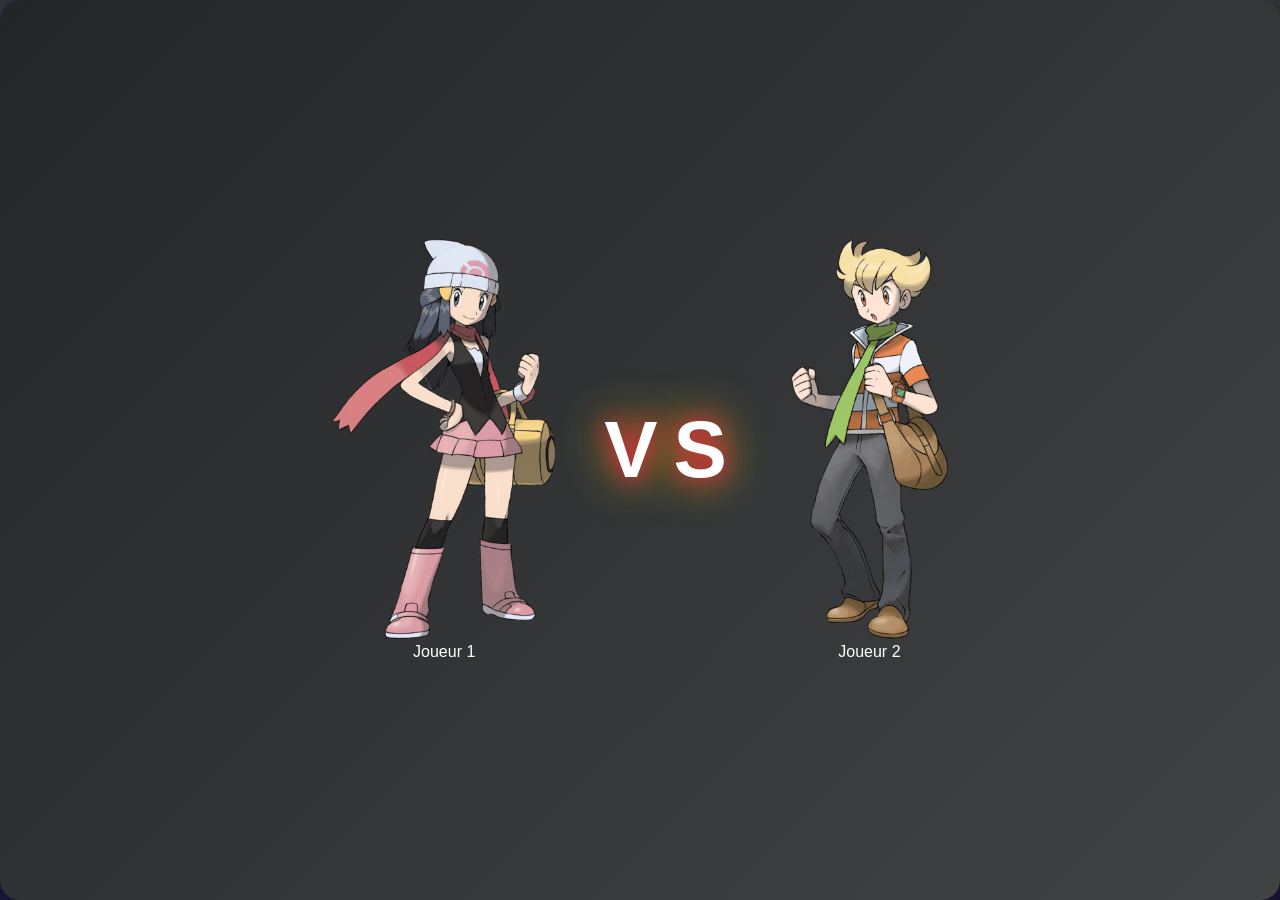
<file: battle.html>
<!DOCTYPE html>
<html lang="en">

<head>
    <meta charset="UTF-8">
    <meta name="viewport" content="width=device-width, initial-scale=1.0">
    <title>Combat - Pokemon TCG Pro</title>
    <link rel="stylesheet" type="text/css" href="styles.css">
    <script type="module" src="models/CardModel.js" defer></script>
    <script type="module" src="models/TrainerModel.js" defer></script>
    <script type="module" src="models/GameStateModel.js" defer></script>
    <script type="module" src="views/BattleViews.js" defer></script>
    <script type="module" src="controllers/BattleController.js" defer></script>
    <script type="module" defer>
        import BattleController from './controllers/BattleController.js';

        document.addEventListener('DOMContentLoaded', () => {
            const app = new BattleController();
            window.app = app;
        });
    </script>
</head>

<body>
    <header>
        <nav class="main-nav">
            <a href="index.html" class="nav-link">🏠 Accueil</a>
            <a href="battle.html" class="nav-link active">⚔️ Combat</a>
            <a href="collection.html" class="nav-link">📚 Collection</a>
        </nav>
    </header>



    <main class="main-container battle-main">
        <div class="game-area">
            <div class="container-game">
                <div class="deck-section" style="margin-top: 1rem;">
                    <div class="deck">
                        <h3>🎴 Ma Pioche (<span id="deckCount">0</span>)</h3>
                        <div class="cards-container" id="deck"></div>
                    </div>

                    <div class="deck" style="display: none;">
                        <h3>🃏 Ma Main
                            (<span id="handCount">0</span>)
                        </h3>
                        <!-- <div class="cards-container-hand" id="hand"></div> -->
                    </div>
                </div>

                <div class="battle-zone" id="battleZone">
                    <h3>⚔️ Zone de Combat</h3>
                    <div class="battle-hand-zone">
                        <div class="player-battle">
                            <h4>Votre Carte Active</h4>
                            <div class="cards-container-hand" id="hand"></div>
                            <div id="playerActiveCard"></div>
                            <div>PV: <span id="playerHP">100</span></div>
                            <!-- <button class="btn-battle" id="chooseActiveBtn" onclick="app.chooseActiveCard()">Choisir une
                            carte active</button> -->
                        </div>
                        <div class="opponent-battle">
                            <h4 id="opponentName">Adversaire</h4>
                            <div id="opponentActiveCard"></div>
                            <div>PV: <span id="opponentHP">100</span></div>
                            <!-- <button class="btn-battle" id="chooseOpponentBtn" onclick="app.chooseOpponent()">Choisir un
                            adversaire</button> -->
                        </div>
                    </div>
                    <div style="margin-top:1rem;">
                        <button class="btn-battle" id="attackBtn" onclick="app.attack()" disabled>Attaquer</button>
                    </div>
                    <div class="battle-log" id="battleLog"
                        style="margin-top:1rem; background:#f8f9fa; border-radius:8px; padding:1rem; min-height:60px; max-height:120px; overflow-y:auto;">
                    </div>
                </div>
            </div>

        </div>


        <!-- Modal for card details -->
        <div id="cardModal" class="modal">
            <div class="modal-content"
                style="display: flex;flex-direction: column;align-items: center; background-color: rgb(230, 230, 230);">
                <button class="close-btn" onclick="app.closeModal()">&times;</button>
                <div class="card-detail" id="cardDetail"></div>
            </div>
        </div>

        <div id="battle-Modal" class="modal">
            <div class="battle-Modal-content" style="color: #f8f9fa; text-align: center;">
                <div style="background-color: rgba(109, 109, 109, 0.8); padding: 2rem; border-radius: 8px;">
                    <h2 style="margin-bottom: 1rem;"></h2>
                    <p id="battle-modal-message"></p>
                    <p style="margin-top: 2rem;">Donnez une note à votre adversaire</p>
                    <div id="rating-stars" style="font-size: 2rem; margin: 1rem 0;">
                        <span class="star" data-value="1" style="cursor:pointer;">☆</span>
                        <span class="star" data-value="2" style="cursor:pointer;">☆</span>
                        <span class="star" data-value="3" style="cursor:pointer;">☆</span>
                        <span class="star" data-value="4" style="cursor:pointer;">☆</span>
                        <span class="star" data-value="5" style="cursor:pointer;">☆</span>
                    </div>
                    <button id="submit-rating"
                        style="margin-top:1rem; padding:0.5rem 1rem; border:none; border-radius:4px; background:#ffc107; color:#222; font-weight:bold; cursor:pointer;">
                        Envoyer la note
                    </button>
                </div>
            </div>
        </div>

        <div id="vs-modal" class="modal" style="display: block;">
            <div id="playerVS" class="battle-Modal-content">
                <div class="player-1-vs">
                    <img src="./img/user-1.png" alt="joueur 1" style="height: 400px;">
                    <p>Joueur 1</p>
                </div>
                <div>
                    <span id="vs">
                        VS
                    </span>
                </div>
                <div class="player-2-vs">
                    <img src="./img/user-2.png" alt="joueur 2" style="height: 400px;">
                    <p>Joueur 2</p>
                </div>
            </div>
        </div>
    </main>

</body>

</html>
</file>
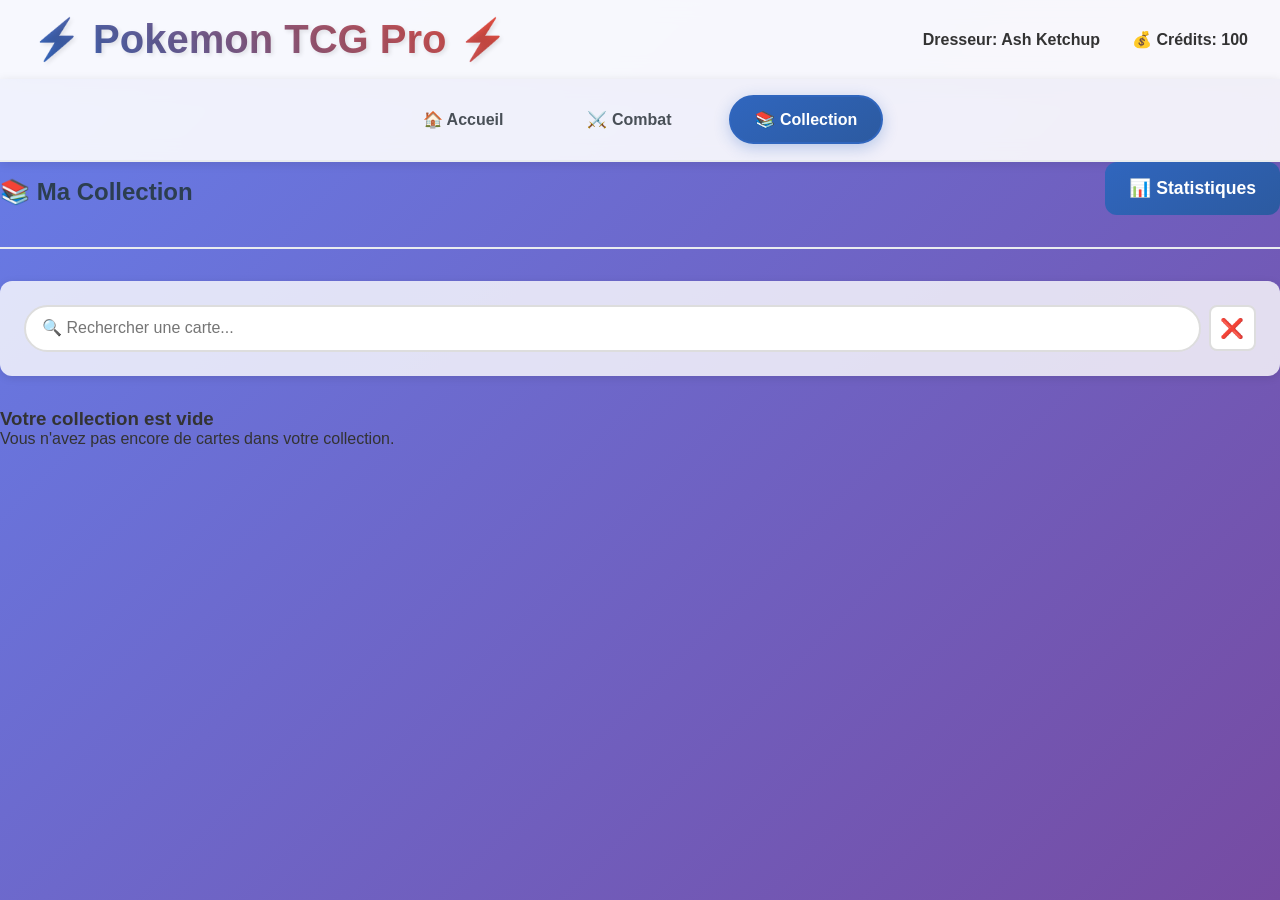
<file: collection.html>
<!DOCTYPE html>
<html lang="fr">

<head>
    <meta charset="UTF-8">
    <meta name="viewport" content="width=device-width, initial-scale=1.0">
    <title>Pokemon TCG - Ma Collection</title>
    <link rel="stylesheet" type="text/css" href="styles.css">
</head>

<body>
    <div class="header">
        <div class="logo">⚡ Pokemon TCG Pro ⚡</div>
        <div class="player-info">
            <div class="trainer-name">Dresseur: <span id="trainerName">Ash Ketchup</span></div>
            <div>💰 Crédits: <span id="credits">100</span></div>
        </div>
    </div>

    <nav class="main-nav">
        <a href="index.html" class="nav-link">🏠 Accueil</a>
        <a href="battle.html" class="nav-link">⚔️ Combat</a>
        <a href="collection.html" class="nav-link active">📚 Collection</a>
    </nav>

    <div class="collection-container">
        <div id="collectionContainer">
            <!-- Le contenu de la collection sera généré ici -->
            <div class="loading-collection">
                <div class="spinner"></div>
                <p>Chargement de votre collection...</p>
            </div>
        </div>
    </div>

    <!-- Modal pour les détails des cartes -->
    <div id="cardModal" class="modal">
        <div class="modal-content">
            <button class="close-btn" onclick="window.collectionApp.closeModal()">&times;</button>
            <div class="card-detail" id="cardDetail"></div>
        </div>
    </div>

    <!-- Modal pour les statistiques -->
    <div id="statsModal" class="modal">
        <div class="modal-content">
            <button class="close-btn" onclick="this.closest('.modal').style.display='none'">&times;</button>
            <h2>📊 Statistiques de Collection</h2>
            <div id="statsContent"></div>
        </div>
    </div>



    <!-- Scripts -->
    <script type="module" src="models/CardModel.js"></script>
    <script type="module" src="models/TrainerModel.js"></script>
    <script type="module" src="models/GameStateModel.js"></script>
    <script type="module" src="controllers/CollectionController.js"></script>
    <script type="module" src="views/CollectionView.js"></script>
    <script type="module" src="service/SoundService.js"></script>

    <script type="module">
        import GameStateModel from './models/GameStateModel.js';
        import CollectionController from './controllers/CollectionController.js';
        import CollectionView from './views/CollectionView.js';
        import SoundService from './service/SoundService.js';

        class CollectionApp {
            constructor() {
                this.gameState = new GameStateModel();
                this.controller = new CollectionController(this.gameState);
                this.view = new CollectionView();
                this.soundService = new SoundService();

                this.view.setController(this.controller);
                this.controller.setView(this.view);

                this.init();
            }

            async init() {
                this.gameState.load();
                this.updatePlayerInfo();
                this.refreshCollection();
                this.attachGlobalEventListeners();
            }

            updatePlayerInfo() {
                document.getElementById('trainerName').textContent = 'Ash Ketchup';
                document.getElementById('credits').textContent = this.gameState.credits || 100;
            }

            // MÉTHODE MISE À JOUR ICI 👇
            refreshCollection() {
                const cards = this.controller.searchCards();
                const stats = this.controller.getCollectionStats();
                const currentDeck = this.controller.getCurrentDeck(); // Nouveau
                const filters = this.controller.currentFilters;
                filters.searchQuery = this.controller.currentSearchQuery;

                this.view.renderCollection(cards, stats, filters, currentDeck);
            }

            attachGlobalEventListeners() {
                this.controller.onViewUpdate = () => this.refreshCollection();
                this.controller.onCardAdded = (card) => {
                    this.view.showMessage(`Carte "${card.name}" ajoutée au deck!`, 'success');
                    this.soundService.playSound('cardPlay');
                };
                this.controller.onCardRemoved = (card) => {
                    this.view.showMessage(`Carte "${card.name}" supprimée de la collection`, 'info');
                };
                this.controller.onFavoriteToggled = (card, favorited) => {
                    const message = favorited ?
                        `"${card.name}" ajoutée aux favoris ❤️` :
                        `"${card.name}" retirée des favoris 💔`;
                    this.view.showMessage(message, 'info');
                };

                document.addEventListener('click', (e) => {
                    if (e.target.id === 'deckBuilderBtn') {
                        this.openDeckBuilder();
                    } else if (e.target.id === 'collectionStatsBtn') {
                        this.showDetailedStats();
                    } else if (e.target.id === 'addTestCardsBtn') {
                        this.addTestCards();
                    }
                });
            }

            openDeckBuilder() {
                const modal = document.getElementById('deckBuilderModal');
                modal.style.display = 'block';
                this.loadDeckBuilder();
            }

            loadDeckBuilder() {
                const currentDeck = document.getElementById('currentDeck');
                const deckBuilderCards = document.getElementById('deckBuilderCards');

                // Utiliser getCurrentDeck() au lieu d'accéder directement à gameState.deck
                const deckCards = this.controller.getCurrentDeck();
                currentDeck.innerHTML = deckCards.map(card => `
                    <div class="deck-card-item">
                        <img src="${card.image}" alt="${card.name}" class="deck-card-thumb">
                        <span class="deck-card-name">${card.name}</span>
                        <button class="btn-icon remove-from-deck" data-card-id="${card.id}">❌</button>
                    </div>
                `).join('');

                const availableCards = this.controller.searchCards();
                deckBuilderCards.innerHTML = availableCards.map(card => `
                    <div class="deck-builder-card" data-card-id="${card.id}">
                        <img src="${card.image}" alt="${card.name}" class="builder-card-image">
                        <div class="builder-card-info">
                            <div class="builder-card-name">${card.name}</div>
                            <div class="builder-card-type">${card.types?.[0]?.name || 'Unknown'}</div>
                        </div>
                        <button class="btn btn-small btn-primary add-to-deck-builder" data-card-id="${card.id}">➕</button>
                    </div>
                `).join('');

                this.updateDeckStats();
                this.attachDeckBuilderEvents();
            }

            updateDeckStats() {
                // Utiliser getCurrentDeck() au lieu d'accéder directement à gameState.deck
                const deck = this.controller.getCurrentDeck();
                const deckCount = deck.length;
                const uniqueTypes = new Set(deck
                    .filter(card => card.types && card.types.length > 0)
                    .map(card => card.types[0].name)).size;

                document.getElementById('deckCardCount').textContent = deckCount;
                document.getElementById('deckTypeCount').textContent = uniqueTypes;
            }

            attachDeckBuilderEvents() {
                document.querySelectorAll('.add-to-deck-builder').forEach(btn => {
                    btn.addEventListener('click', (e) => {
                        const cardId = e.target.dataset.cardId;
                        if (this.controller.addCardToDeck(cardId)) {
                            this.loadDeckBuilder();
                            this.view.showMessage('Carte ajoutée au deck!', 'success');
                        }
                    });
                });

                document.querySelectorAll('.remove-from-deck').forEach(btn => {
                    btn.addEventListener('click', (e) => {
                        const cardId = e.target.dataset.cardId;
                        // Utiliser la méthode du contrôleur au lieu d'accéder directement au gameState
                        if (this.controller.removeCardFromDeck(cardId)) {
                            this.loadDeckBuilder();
                            this.view.showMessage('Carte retirée du deck', 'info');
                        }
                    });
                });

                document.getElementById('saveDeckBtn').addEventListener('click', () => {
                    this.gameState.save();
                    this.view.showMessage('Deck sauvegardé!', 'success');
                });

                document.getElementById('clearDeckBtn').addEventListener('click', () => {
                    if (confirm('Voulez-vous vraiment vider votre deck ?')) {
                        this.controller.clearDeck();
                        this.loadDeckBuilder();
                        this.view.showMessage('Deck vidé', 'info');
                    }
                });
            }

            showDetailedStats() {
                const stats = this.controller.getCollectionStats();
                this.view.showStats(stats);
            }

            closeModal() {
                document.getElementById('cardModal').style.display = 'none';
            }

            navigateToBattle() {
                window.location.href = 'battle.html';
            }

            addTestCards() {
                if (typeof window.addTestCardsToCollection === 'function') {
                    if (window.addTestCardsToCollection()) {
                        this.gameState.load();
                        this.refreshCollection();
                        this.updatePlayerInfo();
                        this.view.showMessage('🧪 Cartes de test ajoutées à votre collection!', 'success');
                    } else {
                        this.view.showMessage('❌ Erreur lors de l\'ajout des cartes de test', 'error');
                    }
                } else {
                    this.view.showMessage('❌ Script de test non disponible', 'error');
                }
            }
        }

        document.addEventListener('DOMContentLoaded', () => {
            window.collectionApp = new CollectionApp();
        });
    </script>
</body>

</html>
</file>
<file: styles.css>
* {
    margin: 0;
    padding: 0;
    box-sizing: border-box;
}

body {
    font-family: 'Segoe UI', Tahoma, Geneva, Verdana, sans-serif;
    background: linear-gradient(135deg, #667eea 0%, #764ba2 100%);
    min-height: 100vh;
    color: #333;
}

.header {
    background: rgba(255, 255, 255, 0.95);
    padding: 1rem 2rem;
    box-shadow: 0 2px 20px rgba(0, 0, 0, 0.1);
    display: flex;
    justify-content: space-between;
    align-items: center;
    backdrop-filter: blur(10px);
}

.logo {
    font-size: 2.5rem;
    font-weight: bold;
    background: linear-gradient(45deg, #3066be, #e74c3c);
    background-clip: text;
    -webkit-background-clip: text;
    -webkit-text-fill-color: transparent;
    text-shadow: 2px 2px 4px rgba(0, 0, 0, 0.1);
}

.player-info {
    display: flex;
    gap: 2rem;
    align-items: center;
    font-weight: 600;
}

/* Navigation Styles */
.main-nav {
    background: rgba(255, 255, 255, 0.9);
    padding: 1rem 2rem;
    border-bottom: 2px solid #e9ecef;
    display: flex;
    justify-content: center;
    gap: 2rem;
    backdrop-filter: blur(10px);
    box-shadow: 0 2px 10px rgba(0, 0, 0, 0.1);
}

.nav-link {
    text-decoration: none;
    color: #495057;
    font-weight: 600;
    padding: 0.8rem 1.5rem;
    border-radius: 25px;
    transition: all 0.3s ease;
    background: transparent;
    border: 2px solid transparent;
    font-size: 1rem;
    display: flex;
    align-items: center;
    gap: 0.5rem;
}

.nav-link:hover {
    background: linear-gradient(145deg, #f8f9fa, #e9ecef);
    color: #3066be;
    transform: translateY(-2px);
    box-shadow: 0 4px 15px rgba(48, 102, 190, 0.2);
    border-color: #3066be;
}

.nav-link.active {
    background: linear-gradient(145deg, #3066be, #2c5aa0);
    color: white;
    box-shadow: 0 4px 15px rgba(48, 102, 190, 0.3);
    border-color: #3066be;
}

.nav-link.active:hover {
    background: linear-gradient(145deg, #2c5aa0, #1e3a8a);
    transform: translateY(-2px);
    box-shadow: 0 6px 20px rgba(48, 102, 190, 0.4);
}

.main-container {
    display: grid;
    /* grid-template-columns: 1fr 250px; */
    gap: 2rem;
    padding: 2rem;
    max-width: 1600px;
    margin: 0 auto;
}

.game-main {
    grid-template-columns: 1fr 350px;
}

.battle-main {
    grid-template-columns: 1fr 250px;
}

.game-area {
    background: rgba(255, 255, 255, 0.95);
    border-radius: 20px;
    padding-inline: 2rem;
    box-shadow: 0 15px 35px rgba(0, 0, 0, 0.1);
    backdrop-filter: blur(10px);
}

.deck-section {
    grid-column: span 2;
}

.deck {
    background: linear-gradient(145deg, #f8f9fa, #e9ecef);
    border-radius: 15px;
    padding: 1.5rem;
    border: 3px solid #3066be;
    box-shadow: 0 8px 25px rgba(0, 0, 0, 0.1);
}

.deck h3 {
    color: #3066be;
    margin-bottom: 1rem;
    text-align: center;
    font-size: 1.3rem;
    font-weight: 700;
}

.cards-container {
    display: grid;
    grid-template-columns: repeat(auto-fill, minmax(120px, 1fr));
    gap: 1rem;
    min-height: 180px;
    padding: 1rem 0;
    border: 2px dashed #dee2e6;
    border-radius: 12px;
    background: rgba(255, 255, 255, 0.8);
    transition: all 0.3s ease;
    justify-items: center;
    align-items: center;
}

.cards-container.drag-over {
    border-color: #3066be;
    background: rgba(48, 102, 190, 0.1);
    transform: scale(1.02);
}

.card {
    width: 120px;
    height: 168px;
    border-radius: 12px;
    border: 2px solid #333;
    cursor: pointer;
    transition: all 0.4s cubic-bezier(0.175, 0.885, 0.32, 1.275);
    position: relative;
    display: flex;
    flex-direction: column;
    align-items: center;
    justify-content: space-between;
    font-size: 0.75rem;
    font-weight: bold;
    text-align: center;
    color: white;
    text-shadow: 1px 1px 3px rgba(0, 0, 0, 0.8);
    box-shadow: 0 6px 20px rgba(0, 0, 0, 0.2);
    overflow: hidden;
    padding: 0.5rem;
}

.card::before {
    content: '';
    position: absolute;
    top: 0;
    left: 0;
    right: 0;
    bottom: 0;
    background: linear-gradient(45deg, transparent 30%, rgba(255, 255, 255, 0.2) 50%, transparent 70%);
    transform: translateX(-100%);
    transition: transform 0.6s;
}

.card:hover::before {
    transform: translateX(100%);
}

.card:hover {
    transform: translateY(-8px) scale(1.05);
    box-shadow: 0 15px 35px rgba(0, 0, 0, 0.3);
}

.card.dragging {
    opacity: 0.7;
    transform: rotate(8deg) scale(0.95);
    z-index: 1000;
}

.card-back {
    background: linear-gradient(145deg, #4169e1, #1e3a8a);
    background-image:
        radial-gradient(circle at 30% 30%, rgba(255, 255, 255, 0.2) 2px, transparent 2px),
        radial-gradient(circle at 70% 70%, rgba(255, 255, 255, 0.1) 1px, transparent 1px);
    justify-content: center;
}

.card-back-content {
    display: flex;
    flex-direction: column;
    align-items: center;
    justify-content: center;
    height: 100%;
    color: white;
    text-align: center;
}

.card-back-pattern {
    font-size: 2rem;
    margin-bottom: 0.5rem;
}

.card-back-text {
    font-size: 0.7rem;
    font-weight: bold;
    letter-spacing: 1px;
    opacity: 0.8;
}

.card-image {
    width: 60px;
    height: 60px;
    border-radius: 6px;
    object-fit: cover;
    border: 1px solid rgba(255, 255, 255, 0.3);
}

.card-image.full-cover {
    width: 100%;
    height: 100%;
    border-radius: 12px;
    /* Même valeur que la carte */
    object-fit: cover;
    border: none;
    position: absolute;
    top: 0;
    left: 0;
}

.card-info {
    display: flex;
    flex-direction: column;
    align-items: center;
    gap: 0.25rem;
}


.card-name {
    font-size: 0.7rem;
    font-weight: bold;
}

.card-type {
    font-size: 0.6rem;
    opacity: 0.9;
}

.card-stats {
    display: flex;
    gap: 0.5rem;
    font-size: 0.6rem;
}

/* Type colors */
.card.grass {
    background: linear-gradient(145deg, #78c850, #4e7b2b);
}

.card.fire {
    background: linear-gradient(145deg, #f08030, #9c5221);
}

.card.water {
    background: linear-gradient(145deg, #6890f0, #445e9c);
}

.card.lightning {
    background: linear-gradient(145deg, #f8d030, #a1871f);
}

.card.psychic {
    background: linear-gradient(145deg, #f85888, #a13959);
}

.card.fighting {
    background: linear-gradient(145deg, #c03028, #7d1f1a);
}

.card.darkness {
    background: linear-gradient(145deg, #705848, #49392f);
}

.card.metal {
    background: linear-gradient(145deg, #b7b7ce, #787891);
}

.card.fairy {
    background: linear-gradient(145deg, #ee99ac, #9b616f);
}

.card.dragon {
    background: linear-gradient(145deg, #7038f8, #492ca0);
}

.card.colorless {
    background: linear-gradient(145deg, #a8a878, #6d6d4e);
}

.sidebar {
    display: flex;
    flex-direction: column;
    gap: 1.5rem;
    width: 100%;
    max-width: 100%;
    overflow-x: hidden;
    box-sizing: border-box;
}

.action-panel {
    background: rgba(255, 255, 255, 0.95);
    border-radius: 20px;
    padding: 1rem 2rem;
    box-shadow: 0 15px 35px rgba(0, 0, 0, 0.1);
    backdrop-filter: blur(10px);
}

.action-panel h3 {
    color: #3066be;
    margin-bottom: 1.5rem;
    font-size: 1.4rem;
    font-weight: 700;
    text-align: center;
}

.btn {
    background: linear-gradient(145deg, #3066be, #2c5aa0);
    color: white;
    border: none;
    padding: 1rem 1.5rem;
    border-radius: 12px;
    cursor: pointer;
    font-weight: 600;
    transition: all 0.3s ease;
    width: 100%;
    margin-bottom: 1rem;
    font-size: 1.1rem;
    position: relative;
    overflow: hidden;
}

.btn:hover:not(:disabled) {
    background: linear-gradient(145deg, #2c5aa0, #1e3a8a);
    transform: translateY(-3px);
    box-shadow: 0 8px 25px rgba(0, 0, 0, 0.2);
}

.btn:disabled {
    background: linear-gradient(145deg, #bdc3c7, #95a5a6);
    cursor: not-allowed;
    transform: none;
    box-shadow: none;
}

.btn-info {
    background: linear-gradient(45deg, #17a2b8, #138496);
    color: white;
    border: none;
}

.btn-info:hover {
    background: linear-gradient(45deg, #138496, #117a8b);
    transform: translateY(-2px);
}

.timer {
    background: linear-gradient(145deg, #e74c3c, #c0392b);
    color: white;
    padding: 1rem;
    text-align: center;
    border-radius: 12px;
    font-weight: bold;
    margin-bottom: 1rem;
    font-size: 1.1rem;
    box-shadow: 0 4px 15px rgba(231, 76, 60, 0.3);
}

.timer.ready {
    background: linear-gradient(145deg, #27ae60, #229954);
    box-shadow: 0 4px 15px rgba(39, 174, 96, 0.3);
}

.loading {
    display: none;
    text-align: center;
    padding: 1.5rem;
    color: #3066be;
    font-weight: bold;
}

.loading.show {
    display: block;
}

.spinner {
    border: 4px solid #f3f3f3;
    border-top: 4px solid #3066be;
    border-radius: 50%;
    width: 40px;
    height: 40px;
    animation: spin 1s linear infinite;
    margin: 0 auto 1rem;
}

/* Animations et transitions améliorées */
@keyframes cardFlip {
    0% {
        transform: rotateY(0deg);
    }

    50% {
        transform: rotateY(90deg);
    }

    100% {
        transform: rotateY(0deg);
    }
}

@keyframes cardDraw {
    0% {
        transform: translateY(100px) rotateZ(10deg) scale(0.8);
        opacity: 0;
    }

    100% {
        transform: translateY(0) rotateZ(0deg) scale(1);
        opacity: 1;
    }
}

@keyframes battleEffect {
    0% {
        transform: scale(1);
    }

    25% {
        transform: scale(1.05) rotate(1deg);
    }

    50% {
        transform: scale(1.1) rotate(-1deg);
    }

    75% {
        transform: scale(1.05) rotate(1deg);
    }

    100% {
        transform: scale(1);
    }
}

.card.new-card {
    animation: cardDraw 0.6s ease-out;
}

.card.flipping {
    animation: cardFlip 0.8s ease;
}

.card.battle-effect {
    animation: battleEffect 0.4s ease;
}

/* Feedback visuel amélioré */
.btn:active {
    transform: scale(0.98);
}

.btn.loading {
    pointer-events: none;
    opacity: 0.7;
}

.btn.loading::after {
    content: '';
    position: absolute;
    top: 50%;
    left: 50%;
    transform: translate(-50%, -50%);
    width: 20px;
    height: 20px;
    border: 2px solid transparent;
    border-top: 2px solid currentColor;
    border-radius: 50%;
    animation: spin 1s linear infinite;
}



/* Tooltips */
.tooltip {
    position: relative;
    cursor: help;
}

.tooltip::before {
    content: attr(data-tooltip);
    position: absolute;
    bottom: 100%;
    left: 50%;
    transform: translateX(-50%);
    background: rgba(0, 0, 0, 0.9);
    color: white;
    padding: 0.5rem;
    border-radius: 4px;
    font-size: 0.8rem;
    white-space: nowrap;
    opacity: 0;
    pointer-events: none;
    transition: opacity 0.3s;
    z-index: 1000;
}

.tooltip:hover::before {
    opacity: 1;
}

.message {
    padding: 1rem;
    border-radius: 12px;
    margin-bottom: 1rem;
    font-weight: 600;
    text-align: center;
    animation: slideIn 0.3s ease;
}

@keyframes slideIn {
    from {
        transform: translateY(-20px);
        opacity: 0;
    }

    to {
        transform: translateY(0);
        opacity: 1;
    }
}

.message.success {
    background: linear-gradient(145deg, #d4edda, #c3e6cb);
    color: #155724;
    border: 2px solid #c3e6cb;
}

.message.error {
    background: linear-gradient(145deg, #f8d7da, #f5c6cb);
    color: #721c24;
    border: 2px solid #f5c6cb;
}

.battle-section {
    margin-top: 1rem;
    padding: 2rem;
    background: linear-gradient(145deg, #fff3cd, #ffeaa7);
    border-radius: 15px;
    border: 3px solid #f39c12;
    box-shadow: 0 8px 25px rgba(243, 156, 18, 0.2);
}

.battle-section h3 {
    color: #d68910;
    margin-bottom: 1.5rem;
    text-align: center;
    font-size: 1.3rem;
    font-weight: 700;
}

.trainers-list {
    display: grid;
    gap: 1rem;
    margin-bottom: 1.5rem;
    max-height: 60vh;
    overflow-y: auto;
}

.trainer-card {
    background: rgba(255, 255, 255, 0.9);
    padding: 1.2rem;
    border-radius: 12px;
    border: 2px solid #dee2e6;
    cursor: pointer;
    transition: all 0.3s ease;
    backdrop-filter: blur(5px);
}

.trainer-card:hover {
    background: rgba(255, 255, 255, 1);
    transform: translateY(-3px);
    box-shadow: 0 8px 25px rgba(0, 0, 0, 0.15);
    border-color: #3066be;
}

.trainer-card.selected {
    border-color: #3066be;
    background: linear-gradient(145deg, #e6f3ff, #cce7ff);
    box-shadow: 0 8px 25px rgba(48, 102, 190, 0.2);
}

.modal {
    display: none;
    position: fixed;
    top: 0;
    left: 0;
    width: 100%;
    height: 100%;
    background: rgba(0, 0, 0, 0.8);
    z-index: 2000;
    animation: fadeIn 0.3s ease;
}

.modal-content {
    position: absolute;
    top: 50%;
    left: 50%;
    transform: translate(-50%, -50%);
    backdrop-filter: blur(15px);
    padding: 2.5rem;
    border-radius: 20px;
    max-width: 650px;
    width: 90%;
    max-height: 90vh;
    overflow: hidden;
    box-shadow: 0 25px 50px rgba(0, 0, 0, 0.3);
    border: 1px solid rgba(255, 255, 255, 0.2);
    display: flex;
    flex-direction: column;
    background-color: rgb(190, 190, 190);
}

/* Style spécial pour la modale de détails de carte */
#cardModal .modal-content {
    backdrop-filter: blur(3px);
    max-height: 95vh;
    padding: 1.5rem;
}

/* Optimisation du contenu de la modale pour éviter le scroll */
.card-detail {
    overflow: hidden;
    max-height: calc(95vh - 6rem);
}

.card-detail>div {
    display: flex;
    flex-direction: column;
    gap: 0.8rem;
}

.close-btn {
    position: absolute;
    top: 15px;
    right: 20px;
    background: none;
    border: none;
    font-size: 2rem;
    cursor: pointer;
    color: #999;
    transition: color 0.3s ease;
}

.close-btn:hover {
    color: #333;
}

.stats-grid {
    display: grid;
    grid-template-columns: repeat(2, 1fr);
    gap: 1rem;
    margin-bottom: 1.5rem;
}

.stat-item {
    background: linear-gradient(145deg, #f8f9fa, #e9ecef);
    padding: 1rem;
    border-radius: 12px;
    text-align: center;
    border: 2px solid #dee2e6;
}

.stat-value {
    font-size: 1.5rem;
    font-weight: bold;
    color: #3066be;
}

.stat-label {
    font-size: 0.9rem;
    color: #6c757d;
    margin-top: 0.5rem;
}

.comment-section {
    margin-top: 1rem;
}

.comment-input {
    width: 100%;
    padding: 0.8rem;
    border: 1px solid #ddd;
    border-radius: 8px;
    margin-bottom: 0.5rem;
    resize: vertical;
    min-height: 80px;
}

.rating {
    display: flex;
    gap: 0.5rem;
    margin-bottom: 1rem;
    justify-content: center;
}

.star {
    font-size: 1.5rem;
    color: #ddd;
    cursor: pointer;
    transition: color 0.2s;
}

.star.active {
    color: #f1c40f;
}

/* Notifications d'achievements */

.achievement-notification {
    position: fixed;
    top: 20px;
    right: 20px;
    background: linear-gradient(145deg, #f8f9fa, #e9ecef);
    border: 2px solid #28a745;
    border-radius: 12px;
    padding: 1rem;
    max-width: 300px;
    box-shadow: 0 8px 25px rgba(40, 167, 69, 0.3);
    transform: translateX(100%);
    transition: transform 0.3s ease;
    z-index: 3000;
}

.achievement-notification.show {
    transform: translateX(0);
}

.achievement-content {
    display: flex;
    align-items: center;
    gap: 1rem;
}

.achievement-icon {
    font-size: 2rem;
    animation: bounce 0.6s ease infinite alternate;
}

@keyframes bounce {
    from {
        transform: translateY(0);
    }

    to {
        transform: translateY(-5px);
    }
}

.achievement-title {
    font-weight: bold;
    color: #28a745;
    font-size: 0.9rem;
}

.achievement-name {
    font-weight: 600;
    color: #2c3e50;
    margin: 0.2rem 0;
}

.achievement-description {
    font-size: 0.8rem;
    color: #6c757d;
}

.achievement-points {
    font-size: 0.8rem;
    color: #f39c12;
    font-weight: 500;
}


.achievements-panel {
    background: rgba(255, 255, 255, 0.95);
    border-radius: 20px;
    padding: 2rem;
    box-shadow: 0 15px 35px rgba(0, 0, 0, 0.1);
    backdrop-filter: blur(10px);
}

.achievement-item {
    display: flex;
    align-items: center;
    gap: 1rem;
    padding: 1rem;
    border-radius: 8px;
    margin-bottom: 0.5rem;
    transition: all 0.3s ease;
}

.achievement-item.unlocked {
    background: linear-gradient(145deg, #d4edda, #c3e6cb);
    border-left: 4px solid #28a745;
}

.achievement-item.locked {
    background: linear-gradient(145deg, #f8f9fa, #e9ecef);
    border-left: 4px solid #dee2e6;
    opacity: 0.6;
}

.achievement-item:hover {
    transform: translateY(-2px);
    box-shadow: 0 4px 8px rgba(0, 0, 0, 0.1);
}

.battle-stats {
    display: flex;
    justify-content: space-between;
    margin: 1rem 0;
    padding: 1rem;
    background: rgba(255, 255, 255, 0.1);
    border-radius: 8px;
    backdrop-filter: blur(5px);
}

.stat-display {
    text-align: center;
}

.stat-value {
    font-size: 1.5rem;
    font-weight: bold;
    color: #3066be;
}

.stat-label {
    font-size: 0.8rem;
    color: #6c757d;
}

.combo-display {
    animation: pulse 0.5s ease;
}

@keyframes pulse {
    0% {
        transform: scale(1);
    }

    50% {
        transform: scale(1.1);
    }

    100% {
        transform: scale(1);
    }
}

.progress-bar {
    width: 100%;
    height: 8px;
    background: #e9ecef;
    border-radius: 4px;
    overflow: hidden;
    margin: 0.5rem 0;
}

.progress-fill {
    height: 100%;
    background: linear-gradient(90deg, #3066be, #e74c3c);
    border-radius: 4px;
    transition: width 0.6s ease;
}

.settings-panel {
    background: rgba(255, 255, 255, 0.95);
    border-radius: 20px;
    padding: 2rem;
    box-shadow: 0 15px 35px rgba(0, 0, 0, 0.1);
    backdrop-filter: blur(10px);
}






.card.legendary {
    box-shadow: 0 0 20px rgba(255, 215, 0, 0.8);
    border: 2px solid gold;
}

.card.rare {
    box-shadow: 0 0 15px rgba(138, 43, 226, 0.6);
    border: 2px solid blueviolet;
}

.card.uncommon {
    box-shadow: 0 0 10px rgba(192, 192, 192, 0.6);
    border: 2px solid silver;
}

.rarity-indicator {
    position: absolute;
    top: 5px;
    right: 5px;
    width: 15px;
    height: 15px;
    border-radius: 50%;
    box-shadow: 0 2px 4px rgba(0, 0, 0, 0.3);
}

.rarity-indicator.common {
    background: #8d6e63;
}

.rarity-indicator.uncommon {
    background: #c0c0c0;
}

.rarity-indicator.rare {
    background: #ffd700;
}

.rarity-indicator.legendary {
    background: linear-gradient(45deg, #ff6b6b, #ffd93d);
}

/* ===============================
   COLLECTION STYLES
   =============================== */

.collection-header {
    display: flex;
    justify-content: space-between;
    align-items: center;
    margin-bottom: 2rem;
    padding-bottom: 1rem;
    border-bottom: 2px solid #e9ecef;
}

.collection-title h2 {
    color: #2c3e50;
    margin-bottom: 0.5rem;
}

.collection-stats {
    display: flex;
    gap: 1rem;
    flex-wrap: wrap;
}

.stat-badge {
    background: linear-gradient(45deg, #3498db, #2980b9);
    color: white;
    padding: 0.4rem 0.8rem;
    border-radius: 20px;
    font-size: 0.85rem;
    font-weight: 600;
    box-shadow: 0 2px 4px rgba(0, 0, 0, 0.1);
}

.stat-badge.rare {
    background: linear-gradient(45deg, #f39c12, #e67e22);
}

.stat-badge.favorited {
    background: linear-gradient(45deg, #e74c3c, #c0392b);
}

.collection-actions {
    display: flex;
    gap: 0.8rem;
}

/* Collection Controls */
.collection-controls {
    display: flex;
    flex-direction: column;
    gap: 1rem;
    margin-bottom: 2rem;
    padding: 1.5rem;
    background: rgba(255, 255, 255, 0.8);
    border-radius: 12px;
    box-shadow: 0 2px 8px rgba(0, 0, 0, 0.1);
}

.search-bar {
    display: flex;
    gap: 0.5rem;
    align-items: center;
}

.search-input {
    flex: 1;
    padding: 0.8rem 1rem;
    border: 2px solid #ddd;
    border-radius: 25px;
    font-size: 1rem;
    transition: all 0.3s ease;
    background: white;
}

.search-input:focus {
    outline: none;
    border-color: #3498db;
    box-shadow: 0 0 0 3px rgba(52, 152, 219, 0.1);
}

.collection-filters {
    display: flex;
    gap: 1rem;
    flex-wrap: wrap;
}

.filter-select {
    padding: 0.6rem 1rem;
    border: 2px solid #ddd;
    border-radius: 8px;
    background: white;
    font-size: 0.9rem;
    transition: all 0.3s ease;
    min-width: 150px;
}

.filter-select:focus {
    outline: none;
    border-color: #3498db;
    box-shadow: 0 0 0 3px rgba(52, 152, 219, 0.1);
}

.view-controls {
    display: flex;
    gap: 0.5rem;
    margin-left: auto;
}

.btn-icon {
    padding: 0.6rem;
    border: 2px solid #ddd;
    background: white;
    border-radius: 8px;
    cursor: pointer;
    transition: all 0.3s ease;
    font-size: 1.2rem;
}

.btn-icon:hover {
    background: #f8f9fa;
    border-color: #3498db;
}

.btn-icon.active {
    background: #3498db;
    color: white;
    border-color: #3498db;
}

/* Collection Grid View */
.collection-grid {
    display: grid;
    grid-template-columns: repeat(auto-fill, minmax(200px, 1fr));
    gap: 1.5rem;
    padding: 1rem 0;
}

.collection-card {
    position: relative;
    background: white;
    border-radius: 12px;
    box-shadow: 0 4px 12px rgba(0, 0, 0, 0.1);
    transition: all 0.3s ease;
    overflow: hidden;
    border: 2px solid transparent;
}

.collection-card:hover {
    transform: translateY(-5px);
    box-shadow: 0 8px 25px rgba(0, 0, 0, 0.15);
    border-color: #3498db;
}

.collection-card.selected {
    border-color: #e74c3c;
    box-shadow: 0 0 0 3px rgba(231, 76, 60, 0.2);
}

.card-checkbox {
    position: absolute;
    top: 0.5rem;
    left: 0.5rem;
    width: 1.5rem;
    height: 1.5rem;
    background: rgba(255, 255, 255, 0.9);
    border: 2px solid #ddd;
    border-radius: 4px;
    display: flex;
    align-items: center;
    justify-content: center;
    font-size: 0.8rem;
    color: transparent;
    transition: all 0.3s ease;
    z-index: 2;
}

.card-checkbox.checked {
    background: #27ae60;
    border-color: #27ae60;
    color: white;
}

.card-image-container {
    position: relative;
    overflow: hidden;
}

.card-image {
    width: 100%;
    height: 200px;
    object-fit: cover;
    transition: transform 0.3s ease;
}

.card-placeholder {
    width: 100%;
    height: 100%;
    background: linear-gradient(145deg, #f8f9fa, #e9ecef);
    border: 2px dashed #dee2e6;
    border-radius: 8px;
    display: flex;
    flex-direction: column;
    justify-content: center;
    align-items: center;
    text-align: center;
    padding: 0.5rem;
}

.card-placeholder .card-name {
    font-weight: bold;
    font-size: 0.8rem;
    color: #2c3e50;
    margin-bottom: 0.2rem;
}

.card-placeholder .card-type {
    font-size: 0.7rem;
    color: #7f8c8d;
    background: #ecf0f1;
    padding: 0.1rem 0.3rem;
    border-radius: 4px;
}

/* Styles pour l'affichage amélioré des cartes de bataille */
.battle-active-card {
    display: flex;
    flex-direction: column;
    align-items: center;
    padding: 1rem;
    background: white;
    border-radius: 12px;
    box-shadow: 0 4px 12px rgba(0, 0, 0, 0.1);
    transition: transform 0.3s ease;
}

.battle-active-card:hover {
    transform: translateY(-2px);
}

.battle-card-fallback {
    width: 80px;
    height: 110px;
    background: linear-gradient(145deg, #f8f9fa, #e9ecef);
    border: 2px solid #dee2e6;
    border-radius: 8px;
    display: flex;
    flex-direction: column;
    justify-content: center;
    align-items: center;
    text-align: center;
    padding: 0.5rem;
    box-shadow: 0 2px 8px rgba(0, 0, 0, 0.1);
}

.battle-card-fallback .card-name {
    font-weight: bold;
    font-size: 0.8rem;
    color: #2c3e50;
    margin-bottom: 0.2rem;
}

.battle-card-fallback .card-type {
    font-size: 0.7rem;
    color: #7f8c8d;
    background: #ecf0f1;
    padding: 0.1rem 0.3rem;
    border-radius: 4px;
}

.battle-card-name {
    font-weight: bold;
    color: #2c3e50;
    margin-top: 0.5rem;
    font-size: 0.9rem;
    text-align: center;
}

.battle-attacks-preview {
    margin-top: 0.3rem;
    padding: 0.2rem 0.5rem;
    background: rgba(231, 76, 60, 0.1);
    border-radius: 6px;
    font-size: 0.7rem;
    color: #e74c3c;
    text-align: center;
    border: 1px solid rgba(231, 76, 60, 0.2);
}

.choose-active-card {
    display: flex;
    flex-direction: column;
    align-items: center;
    padding: 1rem;
    border: 2px solid transparent;
    border-radius: 12px;
    transition: all 0.3s ease;
    background: white;
}

.choose-active-card:hover {
    border-color: #3498db;
    background: #f8fafe;
    transform: translateY(-2px);
}

/* ===============================
   BATTLE ZONE STYLES
   =============================== */

/* Battle Zone Container */
.battle-zone {
    grid-column: span 4;
    background: linear-gradient(145deg, #fff3cd, #ffeaa7);
    border-radius: 15px;
    padding: 2rem;
    border: 3px solid #f39c12;
    box-shadow: 0 8px 25px rgba(243, 156, 18, 0.2);
    margin: 1rem 0;
}

.battle-zone h3 {
    color: #d68910;
    margin-bottom: 1.5rem;
    text-align: center;
    font-size: 1.3rem;
    font-weight: 700;
}

/* Battle Hand Zone - Zone des cartes actives */
.battle-hand-zone {
    display: grid;
    grid-template-columns: 1fr 1fr;
    gap: 2rem;
    margin-bottom: 1.5rem;
}

/* Player and Opponent Battle Areas */
.player-battle,
.opponent-battle {
    background: rgba(255, 255, 255, 0.9);
    padding: 1.5rem;
    border-radius: 12px;
    border: 2px solid #dee2e6;
    text-align: center;
    transition: all 0.3s ease;
    backdrop-filter: blur(5px);
}

.player-battle h4,
.opponent-battle h4 {
    color: #2c3e50;
    margin-bottom: 1rem;
    font-size: 1.1rem;
    font-weight: 600;
}

.player-battle {
    border-left: 4px solid #27ae60;
}

.opponent-battle {
    border-left: 4px solid #e74c3c;
}

.player-battle:hover,
.opponent-battle:hover {
    transform: translateY(-2px);
    box-shadow: 0 6px 20px rgba(0, 0, 0, 0.1);
}

/* Battle Card Display */
.battle-card-image {
    width: 80px;
    height: 110px;
    border-radius: 8px;
    box-shadow: 0 4px 12px rgba(0, 0, 0, 0.3);
    margin-bottom: 0.5rem;
    object-fit: cover;
    transition: transform 0.3s ease;
}

.battle-card-image:hover {
    transform: scale(1.05);
}

/* Battle Buttons */
.btn-battle {
    background: linear-gradient(145deg, #e74c3c, #c0392b);
    color: white;
    border: none;
    padding: 0.8rem 1.5rem;
    border-radius: 12px;
    cursor: pointer;
    font-weight: 600;
    transition: all 0.3s ease;
    margin-top: 1rem;
    font-size: 0.9rem;
    width: 100%;
    position: relative;
    overflow: hidden;
}

.btn-battle:hover:not(:disabled) {
    background: linear-gradient(145deg, #c0392b, #a93226);
    transform: translateY(-2px);
    box-shadow: 0 6px 20px rgba(231, 76, 60, 0.3);
}

.btn-battle:disabled {
    background: linear-gradient(145deg, #bdc3c7, #95a5a6);
    cursor: not-allowed;
    transform: none;
    box-shadow: none;
    opacity: 0.6;
}

.btn-battle:active {
    transform: scale(0.98);
}

/* Battle Log */
.battle-log {
    background: #f8f9fa;
    border-radius: 8px;
    padding: 1rem;
    min-height: 60px;
    max-height: 120px;
    overflow-y: auto;
    border: 1px solid #dee2e6;
    font-family: 'Courier New', monospace;
    font-size: 0.9rem;
    line-height: 1.4;
}

.battle-log div {
    margin-bottom: 0.3rem;
    padding: 0.2rem 0;
}

.battle-log div:last-child {
    margin-bottom: 0;
    font-weight: bold;
    color: #2c3e50;
}

/* HP Display */
.player-battle>div:nth-child(3),
.opponent-battle>div:nth-child(3) {
    font-weight: bold;
    font-size: 1.1rem;
    color: #2c3e50;
    margin: 0.8rem 0;
    padding: 0.5rem;
    background: rgba(255, 255, 255, 0.7);
    border-radius: 8px;
    border: 1px solid #ddd;
}

#playerHP,
#opponentHP {
    color: #e74c3c;
    font-weight: bold;
}

/* Attack Button Special Styling */
#attackBtn {
    background: linear-gradient(145deg, #f39c12, #e67e22);
    font-size: 1rem;
    padding: 1rem 2rem;
    margin-top: 1rem;
    box-shadow: 0 4px 15px rgba(243, 156, 18, 0.3);
}

#attackBtn:hover:not(:disabled) {
    background: linear-gradient(145deg, #e67e22, #d35400);
    box-shadow: 0 6px 20px rgba(243, 156, 18, 0.4);
}

/* === STYLES POUR L'INTERFACE DES BOOSTERS === */

/* Container principal des boosters */
.boosters-selection {
    background: rgba(255, 255, 255, 0.95);
    border-radius: 20px;
    padding: 2rem;
    box-shadow: 0 15px 35px rgba(0, 0, 0, 0.1);
    backdrop-filter: blur(10px);
    margin-bottom: 1.5rem;
    width: 100%;
    max-width: 100%;
    overflow: hidden;
    box-sizing: border-box;
}

.boosters-selection h3 {
    color: #3066be;
    margin-bottom: 1.5rem;
    font-size: 1.4rem;
    font-weight: 700;
    text-align: center;
    text-shadow: 2px 2px 4px rgba(0, 0, 0, 0.1);
}

/* Grille des cartes de boosters */
.boosters-grid {
    display: grid;
    grid-template-columns: 1fr !important;
    gap: 1.5rem;
    margin-bottom: 2rem;
    max-width: 350px; 
    margin-left: auto;
    margin-right: auto;
    width: 100%;
    box-sizing: border-box;
    justify-content: center;
}

/* Carte de booster individuelle */
.booster-card {
    position: relative;
    background: linear-gradient(145deg, #ffffff, #f8f9fa);
    border: 3px solid #e9ecef;
    border-radius: 20px;
    padding: 1.5rem;
    cursor: pointer;
    transition: all 0.4s cubic-bezier(0.175, 0.885, 0.32, 1.275);
    overflow: hidden;
    min-height: 200px;
    width: 100%;
    max-width: 100%;
    display: flex;
    flex-direction: column;
    justify-content: space-between;
    box-sizing: border-box;
    contain: layout style;
}

.booster-card::before {
    content: '';
    position: absolute;
    top: 0;
    left: 0;
    right: 0;
    bottom: 0;
    background: linear-gradient(45deg, transparent 30%, rgba(255, 255, 255, 0.3) 50%, transparent 70%);
    transform: translateX(-100%);
    transition: transform 0.6s;
    z-index: 1;
}

.booster-card:hover::before {
    transform: translateX(100%);
}

.booster-card:hover {
    transform: translateY(-8px) scale(1.02);
    box-shadow: 0 20px 40px rgba(0, 0, 0, 0.2);
    border-color: #3498db;
}

.booster-card.selected {
    border-color: #3498db;
    background: linear-gradient(145deg, #74b9ff, #0984e3);
    color: white;
    transform: translateY(-5px) scale(1.03);
    box-shadow: 0 25px 50px rgba(52, 152, 219, 0.4);
}

.booster-card.disabled {
    opacity: 0.6;
    cursor: not-allowed;
    filter: grayscale(0.5);
}

.booster-card.disabled:hover {
    transform: none;
    box-shadow: 0 4px 8px rgba(0, 0, 0, 0.1);
    border-color: #e9ecef;
}

/* Effets visuels sur les cartes */
.booster-effects {
    position: absolute;
    top: 0;
    left: 0;
    right: 0;
    bottom: 0;
    pointer-events: none;
    z-index: 2;
}

.booster-card.premium .booster-effects::after {
    content: '✨';
    position: absolute;
    top: 10px;
    right: 10px;
    font-size: 1.5rem;
    animation: sparkle 2s ease-in-out infinite;
}

.booster-card.legendary .booster-effects::after {
    content: '🔥';
    position: absolute;
    top: 10px;
    right: 10px;
    font-size: 1.5rem;
    animation: flame 1.5s ease-in-out infinite alternate;
}

.booster-card.mystere .booster-effects::after {
    content: '🌟';
    position: absolute;
    top: 10px;
    right: 10px;
    font-size: 1.5rem;
    animation: mystery-glow 3s ease-in-out infinite;
}

@keyframes sparkle {

    0%,
    100% {
        opacity: 0.7;
        transform: scale(1);
    }

    50% {
        opacity: 1;
        transform: scale(1.2);
    }
}

@keyframes flame {
    0% {
        transform: scale(1) rotate(-2deg);
    }

    100% {
        transform: scale(1.1) rotate(2deg);
    }
}

@keyframes mystery-glow {

    0%,
    100% {
        opacity: 0.8;
        filter: hue-rotate(0deg);
    }

    33% {
        opacity: 1;
        filter: hue-rotate(120deg);
    }

    66% {
        opacity: 0.9;
        filter: hue-rotate(240deg);
    }
}

/* Header de la carte booster */
.booster-header {
    display: flex;
    justify-content: space-between;
    align-items: center;
    margin-bottom: 1rem;
    position: relative;
    z-index: 3;
}

.booster-icon {
    font-size: 2rem;
    margin-right: 0.5rem;
    filter: drop-shadow(2px 2px 4px rgba(0, 0, 0, 0.3));
}

.booster-name {
    font-size: 1.1rem;
    font-weight: bold;
    flex: 1;
}

.booster-price {
    background: linear-gradient(45deg, #f39c12, #e67e22);
    color: white;
    padding: 0.4rem 0.8rem;
    border-radius: 15px;
    font-weight: bold;
    font-size: 0.9rem;
    box-shadow: 0 2px 8px rgba(243, 156, 18, 0.3);
}

.booster-card.selected .booster-price {
    background: linear-gradient(45deg, #ffffff, #ecf0f1);
    color: #2c3e50;
}

/* Description du booster */
.booster-description {
    font-size: 0.9rem;
    margin-bottom: 1rem;
    opacity: 0.9;
    line-height: 1.4;
    position: relative;
    z-index: 3;
}

/* Statistiques du booster */
.booster-stats {
    display: flex;
    justify-content: space-between;
    gap: 0.8rem;
    margin-bottom: 1rem;
    position: relative;
    z-index: 3;
}

.card-count,
.rare-chance {
    background: rgba(255, 255, 255, 0.9);
    padding: 0.4rem 0.6rem;
    border-radius: 12px;
    font-size: 0.8rem;
    font-weight: 600;
    border: 1px solid rgba(0, 0, 0, 0.1);
    flex: 1;
    text-align: center;
}

.booster-card.selected .card-count,
.booster-card.selected .rare-chance {
    background: rgba(255, 255, 255, 0.2);
    color: white;
    border-color: rgba(255, 255, 255, 0.3);
}

/* Détails avancés du booster */
.booster-details {
    font-size: 0.8rem;
    margin-top: 0.5rem;
    position: relative;
    z-index: 3;
}

.chance-breakdown {
    display: flex;
    gap: 0.4rem;
    flex-wrap: wrap;
    margin-bottom: 0.8rem;
}

.ultra-chance,
.secret-chance {
    background: linear-gradient(45deg, #9b59b6, #8e44ad);
    color: white;
    padding: 0.2rem 0.5rem;
    border-radius: 8px;
    font-size: 0.7rem;
    font-weight: 600;
    box-shadow: 0 2px 4px rgba(155, 89, 182, 0.3);
}

.secret-chance {
    background: linear-gradient(45deg, #f39c12, #e67e22);
    box-shadow: 0 2px 4px rgba(243, 156, 18, 0.3);
    animation: rare-pulse 2s ease-in-out infinite;
}

@keyframes rare-pulse {

    0%,
    100% {
        opacity: 1;
    }

    50% {
        opacity: 0.8;
        transform: scale(1.05);
    }
}

.booster-card.selected .ultra-chance,
.booster-card.selected .secret-chance {
    background: rgba(255, 255, 255, 0.3);
    color: white;
}

.cooldown-info {
    font-size: 0.7rem;
    opacity: 0.7;
    font-style: italic;
    margin-top: 0.3rem;
    padding: 0.2rem 0.4rem;
    background: rgba(255, 193, 7, 0.2);
    border-radius: 6px;
    border-left: 3px solid #ffc107;
}

/* Indicateur de sélection */
.selected-indicator {
    position: absolute;
    top: 8px;
    right: 8px;
    background: linear-gradient(45deg, #27ae60, #229954);
    color: white;
    padding: 0.3rem 0.6rem;
    border-radius: 15px;
    font-size: 0.7rem;
    font-weight: bold;
    box-shadow: 0 4px 12px rgba(39, 174, 96, 0.4);
    border: 2px solid white;
    z-index: 5;
    animation: selection-bounce 0.5s ease-out;
    /* S'assurer qu'il reste dans les limites */
    max-width: calc(100% - 16px);
    overflow: hidden;
    text-overflow: ellipsis;
    white-space: nowrap;
}

@keyframes selection-bounce {
    0% {
        transform: scale(0) rotate(180deg);
    }

    60% {
        transform: scale(1.2) rotate(-10deg);
    }

    100% {
        transform: scale(1) rotate(0deg);
    }
}

/* Zone d'information des boosters */
.booster-info {
    text-align: center;
    padding: 1.5rem;
    background: linear-gradient(145deg, #f8f9fa, #e9ecef);
    border-radius: 15px;
    border: 2px solid #dee2e6;
}

.credits-display {
    font-size: 1.2rem;
    font-weight: bold;
    margin-bottom: 1.5rem;
    padding: 1rem;
    background: linear-gradient(145deg, #ffffff, #f1f3f4);
    border-radius: 12px;
    border: 2px solid #e1e5e9;
    color: #2c3e50;
    box-shadow: inset 0 2px 4px rgba(0, 0, 0, 0.1);
}

#openSelectedBooster {
    width: 100%;
    padding: 1.2rem 2rem;
    font-size: 1.1rem;
    font-weight: bold;
    background: linear-gradient(145deg, #00b894, #00a085);
    border: none;
    border-radius: 15px;
    color: white;
    cursor: pointer;
    transition: all 0.3s ease;
    text-transform: uppercase;
    letter-spacing: 0.5px;
    position: relative;
    overflow: hidden;
}

#openSelectedBooster::before {
    content: '';
    position: absolute;
    top: 0;
    left: -100%;
    width: 100%;
    height: 100%;
    background: linear-gradient(90deg, transparent, rgba(255, 255, 255, 0.3), transparent);
    transition: left 0.5s;
}

#openSelectedBooster:hover::before {
    left: 100%;
}

#openSelectedBooster:hover {
    transform: translateY(-3px);
    box-shadow: 0 8px 25px rgba(0, 184, 148, 0.4);
    background: linear-gradient(145deg, #00a085, #009670);
}

#openSelectedBooster:disabled {
    opacity: 0.5;
    cursor: not-allowed;
    transform: none;
    background: linear-gradient(145deg, #bdc3c7, #95a5a6);
}

#openSelectedBooster:disabled:hover {
    box-shadow: none;
    transform: none;
}

#openSelectedBooster:disabled::before {
    display: none;
}

/* Modales de résultat améliorées */
.booster-result-modal {
    position: fixed;
    top: 0;
    left: 0;
    width: 100vw;
    height: 100vh;
    background: rgba(0, 0, 0, 0.85);
    display: flex;
    justify-content: center;
    align-items: center;
    z-index: 10001;
    backdrop-filter: blur(5px);
}

.result-content,
.event-content {
    background: linear-gradient(145deg, #ffffff, #f8f9fa);
    padding: 2.5rem;
    border-radius: 20px;
    max-width: 600px;
    width: 90%;
    text-align: center;
    animation: modal-appear 0.6s cubic-bezier(0.175, 0.885, 0.32, 1.275);
    box-shadow: 0 25px 50px rgba(0, 0, 0, 0.3);
    border: 3px solid transparent;
    background-clip: padding-box;
    position: relative;
    overflow: hidden;
}

.result-content::before {
    content: '';
    position: absolute;
    top: 0;
    left: 0;
    right: 0;
    background: rgba(52, 152, 219, 0.05);
    border-radius: 12px;
    border: 2px dashed #3498db;
}

.preview-card {
    padding: 0.8rem;
    border-radius: 12px;
    border: 2px solid #ddd;
    min-width: 100px;
    text-align: center;
    transition: all 0.3s ease;
    background: white;
    position: relative;
    overflow: hidden;
}

.preview-card::before {
    content: '';
    position: absolute;
    top: 0;
    left: -100%;
    width: 100%;
    height: 100%;
    background: linear-gradient(90deg, transparent, rgba(255, 255, 255, 0.6), transparent);
    transition: left 0.5s;
}

.preview-card:hover::before {
    left: 100%;
}

.preview-card:hover {
    transform: translateY(-3px) scale(1.05);
    box-shadow: 0 8px 20px rgba(0, 0, 0, 0.15);
}

.preview-card.rare {
    border-color: #3498db;
    background: linear-gradient(145deg, #ebf3fd, #d6eaff);
    box-shadow: 0 4px 12px rgba(52, 152, 219, 0.2);
}

.preview-card.ultra-rare {
    border-color: #9b59b6;
    background: linear-gradient(145deg, #f4ecf7, #e8d5ed);
    box-shadow: 0 4px 12px rgba(155, 89, 182, 0.3);
}

.preview-card.secret-rare {
    border-color: #f39c12;
    background: linear-gradient(145deg, #fef9e7, #fdf2d3);
    animation: rare-glow 2s ease-in-out infinite alternate;
    box-shadow: 0 4px 15px rgba(243, 156, 18, 0.4);
}

.card-rarity {
    font-size: 0.7rem;
    font-weight: bold;
    margin-top: 0.3rem;
    opacity: 0.8;
}

.more-cards {
    display: flex;
    align-items: center;
    justify-content: center;
    padding: 0.8rem;
    background: linear-gradient(145deg, #ecf0f1, #d5dbdb);
    border-radius: 12px;
    color: #7f8c8d;
    font-style: italic;
    font-weight: 600;
    border: 2px dashed #bdc3c7;
    min-width: 100px;
}

/* Animations d'apparition des modales */
@keyframes modal-appear {
    0% {
        opacity: 0;
        transform: scale(0.7) translateY(-50px) rotateX(30deg);
    }

    50% {
        opacity: 0.8;
        transform: scale(1.05) translateY(0) rotateX(-5deg);
    }

    100% {
        opacity: 1;
        transform: scale(1) translateY(0) rotateX(0deg);
    }
}

@keyframes rare-glow {
    0% {
        box-shadow: 0 4px 15px rgba(243, 156, 18, 0.4);
        filter: brightness(1);
    }

    100% {
        box-shadow: 0 8px 25px rgba(243, 156, 18, 0.8);
        filter: brightness(1.1);
    }
}

/* Boutons de fermeture améliorés */
.result-content button,
.event-content button {
    background: linear-gradient(145deg, #3498db, #2980b9);
    color: white;
    border: none;
    padding: 1rem 2rem;
    border-radius: 12px;
    font-weight: bold;
    font-size: 1rem;
    cursor: pointer;
    transition: all 0.3s ease;
    margin-top: 1.5rem;
    position: relative;
    overflow: hidden;
}

.result-content button::before,
.event-content button::before {
    content: '';
    position: absolute;
    top: 0;
    left: -100%;
    width: 100%;
    height: 100%;
    background: linear-gradient(90deg, transparent, rgba(255, 255, 255, 0.3), transparent);
    transition: left 0.5s;
}

.result-content button:hover::before,
.event-content button:hover::before {
    left: 100%;
}

.result-content button:hover {
    transform: translateY(-2px);
    box-shadow: 0 8px 20px rgba(52, 152, 219, 0.3);
    background: linear-gradient(145deg, #2980b9, #1e6091);
}

/* Responsive amélioré pour les boosters */
@media (max-width: 768px) {
    .main-container {
        grid-template-columns: 1fr;
        gap: 1rem;
        padding: 1rem;
        overflow-x: hidden;
        /* Évite le débordement horizontal */
        width: 100vw;
        max-width: 100vw;
        box-sizing: border-box;
    }

    .sidebar {
        order: -1;
        /* Place la sidebar avant le main content sur mobile */
        width: 100%;
        max-width: 100%;
        overflow-x: hidden;
        /* Empêche le débordement horizontal */
        box-sizing: border-box;
    }

    .game-area {
        padding: 1rem;
        overflow-x: hidden;
        width: 100%;
        max-width: 100%;
        box-sizing: border-box;
    }

    .boosters-selection {
        padding: 1.5rem;
        margin-bottom: 1rem;
        width: 100%;
        max-width: 100%;
        box-sizing: border-box;
        overflow-x: hidden;
        /* Sécurité supplémentaire */
    }

    .boosters-grid {
        grid-template-columns: 1fr;
        gap: 1rem;
        width: 100%;
        max-width: 100%;
    }

    .booster-card {
        padding: 1.2rem;
        min-height: 180px;
        width: 100%;
        max-width: 100%;
        box-sizing: border-box;
    }

    .booster-header {
        flex-direction: column;
        text-align: center;
        gap: 0.5rem;
        margin-bottom: 0.8rem;
    }

    .booster-icon {
        font-size: 1.8rem;
        margin-right: 0;
    }

    .booster-name {
        font-size: 1rem;
    }

    .booster-price {
        align-self: center;
        font-size: 0.8rem;
        padding: 0.3rem 0.6rem;
    }

    .booster-stats {
        flex-direction: column;
        gap: 0.5rem;
    }

    .card-count,
    .rare-chance {
        font-size: 0.75rem;
        padding: 0.3rem 0.5rem;
    }

    .chance-breakdown {
        justify-content: center;
        gap: 0.3rem;
    }

    .ultra-chance,
    .secret-chance {
        font-size: 0.65rem;
        padding: 0.15rem 0.4rem;
    }

    .booster-info {
        padding: 1rem;
    }

    .credits-display {
        font-size: 1rem;
        padding: 0.8rem;
    }

    #openSelectedBooster {
        padding: 1rem 1.5rem;
        font-size: 1rem;
    }

    .result-content,
    .event-content {
        padding: 1.5rem;
        width: 95%;
        margin: 1rem;
    }

    .result-content h2 {
        font-size: 1.4rem;
    }

    .cards-preview {
        gap: 0.5rem;
        padding: 0.8rem;
    }

    .preview-card {
        min-width: 80px;
        padding: 0.6rem;
        font-size: 0.8rem;
    }

    .selected-indicator {
        top: 5px;
        right: 5px;
        padding: 0.2rem 0.4rem;
        font-size: 0.65rem;
        max-width: calc(100% - 10px);
    }
}

@media (max-width: 480px) {
    .boosters-selection {
        padding: 1rem;
        border-radius: 15px;
    }

    .boosters-selection h3 {
        font-size: 1.2rem;
        margin-bottom: 1rem;
    }

    .booster-card {
        padding: 1rem;
        border-radius: 15px;
        min-height: 160px;
    }

    .booster-description {
        font-size: 0.8rem;
        margin-bottom: 0.8rem;
    }

    .booster-details {
        font-size: 0.75rem;
    }

    .cooldown-info {
        font-size: 0.65rem;
        margin-top: 0.2rem;
    }

    .result-content,
    .event-content {
        padding: 1rem;
        border-radius: 15px;
    }

    .cards-preview {
        flex-direction: column;
        align-items: center;
    }

    .preview-card {
        width: 100%;
        max-width: 200px;
    }
}

/* Améliorations pour les écrans plus larges */
@media (min-width: 1200px) {
    .boosters-grid {
        grid-template-columns: repeat(auto-fit, minmax(300px, 380px));
        gap: 2rem;
        max-width: 1200px;
        justify-content: center;
    }

    .booster-card {
        padding: 2rem;
        min-height: 220px;
        max-width: 100%;
    }

    .booster-icon {
        font-size: 2.5rem;
    }

    .booster-name {
        font-size: 1.2rem;
    }

    .booster-description {
        font-size: 1rem;
        margin-bottom: 1.2rem;
    }

    .result-content {
        max-width: 700px;
        padding: 3rem;
    }

    .cards-preview {
        gap: 1rem;
        padding: 1.5rem;
    }

    .preview-card {
        min-width: 120px;
        padding: 1rem;
    }
}

/* Optimisation pour les écrans très larges (1440px et plus) */
@media (min-width: 1440px) {
    .boosters-selection {
        margin-left: auto;
        margin-right: auto;
        max-width: 1400px;
        /* Limite la largeur totale */
    }

    .boosters-grid {
        grid-template-columns: repeat(auto-fit, minmax(300px, 350px));
        gap: 2.5rem;
        max-width: 1300px;
        justify-content: center;
    }

    .booster-card {
        max-width: 350px;
        /* Limite stricte de largeur */
        min-height: 240px;
        padding: 2.5rem;
        width: 100%;
        /* S'assure que la carte prend toute la largeur de sa colonne */
    }

    .booster-icon {
        font-size: 2.8rem;
    }

    .booster-name {
        font-size: 1.3rem;
    }

    .booster-description {
        font-size: 1.1rem;
        line-height: 1.5;
    }

    .booster-stats {
        gap: 1rem;
    }

    .card-count,
    .rare-chance {
        padding: 0.5rem 0.8rem;
        font-size: 0.9rem;
    }
}

/* Pour les écrans ultra-larges (1920px et plus) */
@media (min-width: 1920px) {
    .boosters-selection {
        max-width: 1600px;
    }

    .boosters-grid {
        grid-template-columns: repeat(4, 320px);
        /* 4 colonnes fixes */
        gap: 3rem;
        max-width: 1520px;
        /* 4 * 320px + 3 * 3rem gaps = 1427px + padding */
        justify-content: center;
    }

    .booster-card {
        max-width: 320px;
        width: 320px;
        /* Largeur fixe pour éviter le débordement */
    }
}

/* === STYLES POUR L'OUVERTURE INTERACTIVE DE BOOSTERS === */

.interactive-booster-opening {
    position: fixed;
    top: 0;
    left: 0;
    width: 100vw;
    height: 100vh;
    background: linear-gradient(135deg, #667eea 0%, #764ba2 100%);
    display: flex;
    flex-direction: column;
    align-items: center;
    justify-content: center;
    z-index: 10000;
    padding: 2rem;
    box-sizing: border-box;
    overflow-y: auto;
    /* Permet le scroll vertical si nécessaire */
    overflow-x: hidden;
    /* Évite le scroll horizontal */
}

.booster-header {
    text-align: center;
    margin-bottom: 2rem;
    color: white;
}

.booster-header h2 {
    font-size: 2.5rem;
    margin-bottom: 0.5rem;
    text-shadow: 2px 2px 4px rgba(0, 0, 0, 0.5);
}

.booster-header p {
    font-size: 1.2rem;
    opacity: 0.9;
    margin: 0;
}

.cards-grid {
    display: grid;
    grid-template-columns: repeat(auto-fit, minmax(200px, 1fr));
    gap: 2rem;
    max-width: 1200px;
    width: 100%;
    margin-bottom: 2rem;
}

.interactive-card-container {
    perspective: 1000px;
}

.interactive-card {
    width: 200px;
    height: 280px;
    position: relative;
    cursor: pointer;
    transition: all 0.3s ease;
    transform-style: preserve-3d;
    margin: 0 auto;
}

/* Styles spécifiques pour les cartes d'ouverture de pack */
.interactive-card .card-inner {
    position: absolute;
    top: 0;
    left: 0;
    width: 100%;
    height: 100%;
}

.interactive-card:hover {
    transform: scale(1.05) translateY(-10px);
}

.card-inner {
    width: 100%;
    height: 100%;
    position: relative;
    transform-style: preserve-3d;
    transition: transform 0.6s;
}

.card-back,
.card-front {
    backface-visibility: hidden;
    border-radius: 15px;
    box-shadow: 0 10px 30px rgba(0, 0, 0, 0.3);
    display: flex;
    flex-direction: column;
    align-items: center;
    justify-content: center;
    padding: 1rem;
    box-sizing: border-box;
    /* Éviter que les bordures/ombres causent un débordement */
    overflow: hidden;
}

/* Styles spécifiques pour les faces des cartes d'ouverture de pack */
.interactive-card .card-back,
.interactive-card .card-front {
    position: absolute;
    top: 0;
    left: 0;
    width: 100%;
    height: 100%;
}

.card-back {
    background: linear-gradient(145deg, #4169e1, #1e3a8a);
    background-image:
        radial-gradient(circle at 30% 30%, rgba(255, 255, 255, 0.2) 2px, transparent 2px),
        radial-gradient(circle at 70% 70%, rgba(255, 255, 255, 0.1) 1px, transparent 1px);
    justify-content: center;
}

.card-back-content {
    display: flex;
    flex-direction: column;
    align-items: center;
    justify-content: center;
    height: 100%;
    color: white;
    text-align: center;
}

.card-back-pattern {
    font-size: 2rem;
    margin-bottom: 0.5rem;
}

.card-back-text {
    font-size: 0.7rem;
    font-weight: bold;
    letter-spacing: 1px;
    opacity: 0.8;
}

.card-front {
    background: linear-gradient(145deg, #ffffff, #f8f9fa);
    color: #333;
    border: 3px solid #e9ecef;
    transform: rotateY(180deg);
    padding: 0;
    /* Retirer le padding pour que l'image prenne toute la place */
}

.interactive-card.revealed .card-inner {
    transform: rotateY(180deg);
}

.card-image {
    width: 120px;
    height: 160px;
    border-radius: 10px;
    object-fit: cover;
    margin-bottom: 1rem;
}

/* Image spécifique pour les cartes d'ouverture de pack */
.interactive-card .card-image {
    width: 100%;
    height: 100%;
    object-fit: cover;
    border-radius: 15px;
    position: absolute;
    top: 0;
    left: 0;
    margin: 0;
}

.card-placeholder {
    width: 120px;
    height: 120px;
    background: linear-gradient(145deg, #f8f9fa, #e9ecef);
    border: 2px dashed #dee2e6;
    border-radius: 10px;
    display: flex;
    align-items: center;
    justify-content: center;
    font-weight: bold;
    text-align: center;
    margin-bottom: 1rem;
    font-size: 0.9rem;
}

/* Placeholder spécifique pour les cartes d'ouverture de pack */
.interactive-card .card-placeholder {
    width: 100%;
    height: 70%;
    font-size: 1.2rem;
}

.card-info {
    text-align: center;
}

.card-name {
    font-weight: bold;
    font-size: 1.1rem;
    margin-bottom: 0.5rem;
    color: #2c3e50;
}

.card-rarity {
    font-size: 0.9rem;
    font-weight: 600;
    padding: 0.3rem 0.8rem;
    border-radius: 15px;
    margin-bottom: 0.5rem;
    display: inline-block;
}

.card-rarity.common {
    background: #95a5a6;
    color: white;
}

.card-rarity.uncommon {
    background: #3498db;
    color: white;
}

.card-rarity.rare {
    background: #f39c12;
    color: white;
}

.card-rarity.ultra-rare {
    background: #9b59b6;
    color: white;
}

.card-rarity.secret-rare {
    background: #e74c3c;
    color: white;
}

.card-hp {
    font-size: 0.9rem;
    color: #e74c3c;
    font-weight: bold;
}

/* Effets de rareté */
.rare-glow {
    box-shadow: 0 0 20px rgba(243, 156, 18, 0.6);
}

.ultra-rare-glow {
    box-shadow: 0 0 25px rgba(155, 89, 182, 0.7);
    animation: ultraRarePulse 2s infinite;
    /* S'assurer que l'effet ne déborde pas */
    overflow: visible;
}

.secret-rare-glow {
    box-shadow: 0 0 30px rgba(231, 76, 60, 0.8);
    animation: secretRarePulse 1.5s infinite;
    /* S'assurer que l'effet ne déborde pas */
    overflow: visible;
}

/* Actions du booster */
.booster-actions {
    display: flex;
    gap: 1.5rem;
    align-items: center;
}

.btn-add-deck,
.btn-close-booster {
    padding: 1rem 2rem;
    border: none;
    border-radius: 15px;
    font-weight: bold;
    font-size: 1.1rem;
    cursor: pointer;
    transition: all 0.3s ease;
    text-transform: uppercase;
    letter-spacing: 0.5px;
}

.btn-add-deck {
    background: linear-gradient(145deg, #27ae60, #229954);
    color: white;
    box-shadow: 0 6px 20px rgba(39, 174, 96, 0.3);
}

.btn-add-deck:hover {
    background: linear-gradient(145deg, #229954, #1e8449);
    transform: translateY(-3px);
    box-shadow: 0 8px 25px rgba(39, 174, 96, 0.4);
}

.btn-close-booster {
    background: linear-gradient(145deg, #e74c3c, #c0392b);
    color: white;
    box-shadow: 0 6px 20px rgba(231, 76, 60, 0.3);
}

.btn-close-booster:hover {
    background: linear-gradient(145deg, #c0392b, #a93226);
    transform: translateY(-3px);
    box-shadow: 0 8px 25px rgba(231, 76, 60, 0.4);
}

/* Animations */
@keyframes fade {
    0% {
        opacity: 0.6;
    }

    100% {
        opacity: 1;
    }
}

@keyframes ultraRarePulse {

    0%,
    100% {
        box-shadow: 0 0 25px rgba(155, 89, 182, 0.7);
        transform: scale(1);
    }

    50% {
        box-shadow: 0 0 35px rgba(155, 89, 182, 0.9);
        transform: scale(1.02);
    }
}

@keyframes secretRarePulse {

    0%,
    100% {
        box-shadow: 0 0 30px rgba(231, 76, 60, 0.8);
        transform: scale(1);
    }

    50% {
        box-shadow: 0 0 40px rgba(231, 76, 60, 1);
        transform: scale(1.03);
    }
}

@keyframes slideInRight {
    0% {
        transform: translateX(100%);
        opacity: 0;
    }

    100% {
        transform: translateX(0);
        opacity: 1;
    }
}

.success-toast {
    animation: slideInRight 0.3s ease-out;
}

/* Responsive pour l'ouverture interactive */

/* Écrans larges (1200px et plus) */
@media (min-width: 1200px) {
    .cards-grid {
        max-width: 1400px;
        grid-template-columns: repeat(auto-fit, minmax(220px, 1fr));
        gap: 2.5rem;
        padding: 0 2rem;
        margin: 0 auto 2rem auto;
    }

    .interactive-card {
        width: 220px;
        height: 300px;
    }
}

/* Écrans très larges (1440px et plus) */
@media (min-width: 1440px) {
    .interactive-booster-opening {
        padding: 3rem;
    }

    .cards-grid {
        max-width: 1600px;
        grid-template-columns: repeat(auto-fit, minmax(240px, 1fr));
        gap: 3rem;
        padding: 0 3rem;
        margin: 0 auto 3rem auto;
        overflow: visible;
        /* S'assurer que les bordures ne sont pas coupées */
    }

    .interactive-card {
        width: 240px;
        height: 320px;
    }

    .booster-header h2 {
        font-size: 3rem;
    }

    .booster-header p {
        font-size: 1.4rem;
    }
}

/* Écrans ultra-larges (1920px et plus) */
@media (min-width: 1920px) {
    .cards-grid {
        max-width: 1800px;
        grid-template-columns: repeat(auto-fit, minmax(260px, 1fr));
        gap: 3.5rem;
        padding: 0 4rem;
        overflow: visible;
    }

    .interactive-card {
        width: 260px;
        height: 340px;
    }
}

/* Tablettes et écrans moyens */
@media (max-width: 1199px) and (min-width: 769px) {
    .cards-grid {
        grid-template-columns: repeat(auto-fit, minmax(180px, 1fr));
        gap: 1.5rem;
        max-width: 1000px;
    }

    .interactive-card {
        width: 180px;
        height: 260px;
    }
}

@media (max-width: 768px) {
    .interactive-booster-opening {
        padding: 1rem;
    }

    .booster-header h2 {
        font-size: 2rem;
    }

    .cards-grid {
        grid-template-columns: repeat(auto-fit, minmax(150px, 1fr));
        gap: 1rem;
    }

    .interactive-card {
        width: 150px;
        height: 210px;
    }

    .card-image,
    .card-placeholder {
        width: 80px;
        height: 80px;
    }

    .booster-actions {
        flex-direction: column;
        gap: 1rem;
    }

    .btn-add-deck,
    .btn-close-booster {
        width: 100%;
        max-width: 300px;
    }
}

@media (max-width: 480px) {
    .cards-grid {
        grid-template-columns: repeat(2, 1fr);
    }

    .interactive-card {
        width: 130px;
        height: 180px;
    }

    .card-image,
    .card-placeholder {
        width: 60px;
        height: 60px;
    }

    .card-name {
        font-size: 0.9rem;
    }

    .card-rarity {
        font-size: 0.8rem;
        padding: 0.2rem 0.5rem;
    }
}

.cards-container-hand {
    margin-left: auto;
    margin-right: auto;
    width: 200px;
    height: 200px;
    padding: 1rem 0;
    border: 2px dashed #dee2e6;
    display: flex;
    justify-content: center;
    align-self: start;
}

.battle-Modal-content {
    width: 100%;
    height: 100%;
    display: flex;
    align-items: center;
    justify-content: center;
}

.container-game {
    display: grid;
    grid-template-columns: repeat(6, 1fr);
    gap: 1rem;
}

#playerVS {
    display: flex;
    align-items: center;
    justify-content: center;
    gap: 3rem;
    padding: 2rem 3rem;
    border-radius: 20px;
    background: linear-gradient(135deg, #232526 0%, #414345 100%);
    box-shadow: 0 8px 32px 0 rgba(31, 38, 135, 0.37);
    color: #fff;
    text-align: center;

    & #vs {
        font-size: 5rem;
        font-weight: bold;
        color: #fff;
        text-shadow: 0 0 24px #ff1744, 0 0 48px #ffd700;
        letter-spacing: 0.2em;
        display: inline-block;
        animation: vs-pulse 1s infinite alternate;
    }

    & .player-block-img {}
}

@keyframes vs-pulse {
    0% {
        text-shadow: 0 0 24px #ff1744, 0 0 48px #ffd700;
    }

    100% {
        text-shadow: 0 0 48px #ffd700, 0 0 96px #ff1744;
    }
}

@keyframes slide-in-left {
    0% {
        opacity: 0;
        transform: translateX(-200px) scale(0.8);
    }

    80% {
        opacity: 1;
        transform: translateX(20px) scale(1.05);
    }

    100% {
        opacity: 1;
        transform: translateX(0) scale(1);
    }
}

@keyframes slide-in-right {
    0% {
        opacity: 0;
        transform: translateX(200px) scale(0.8);
    }

    80% {
        opacity: 1;
        transform: translateX(-20px) scale(1.05);
    }

    100% {
        opacity: 1;
        transform: translateX(0) scale(1);
    }
}

.player-1-vs {
    animation: slide-in-left 2s cubic-bezier(.68, -0.55, .27, 1.55) forwards;
}

.player-2-vs {
    animation: slide-in-right 2s cubic-bezier(.68, -0.55, .27, 1.55) forwards;
}

.clickable-card {
    cursor: pointer;
    transition: transform 0.2s ease;
}

.clickable-card:hover {
    transform: scale(1.05);
}

.collection-card {
    border: 2px solid transparent;
    border-radius: 10px;
    padding: 10px;
    margin: 10px;
    background: white;
    box-shadow: 0 2px 8px rgba(0,0,0,0.1);
    transition: border-color 0.2s ease;
}

.collection-card:hover {
    border-color: #007bff;
}


.detail-card-image {
    max-width: 100%;
    max-height: 80vh;
    width: auto;
    height: auto;
    object-fit: contain;
    border-radius: 10px;
    box-shadow: 0 4px 15px rgba(0, 0, 0, 0.2);
}

.card-detail-container {
    display: flex;
    justify-content: center;
    align-items: center;
    width: 100%;
    height: 100%;
}
</file>
